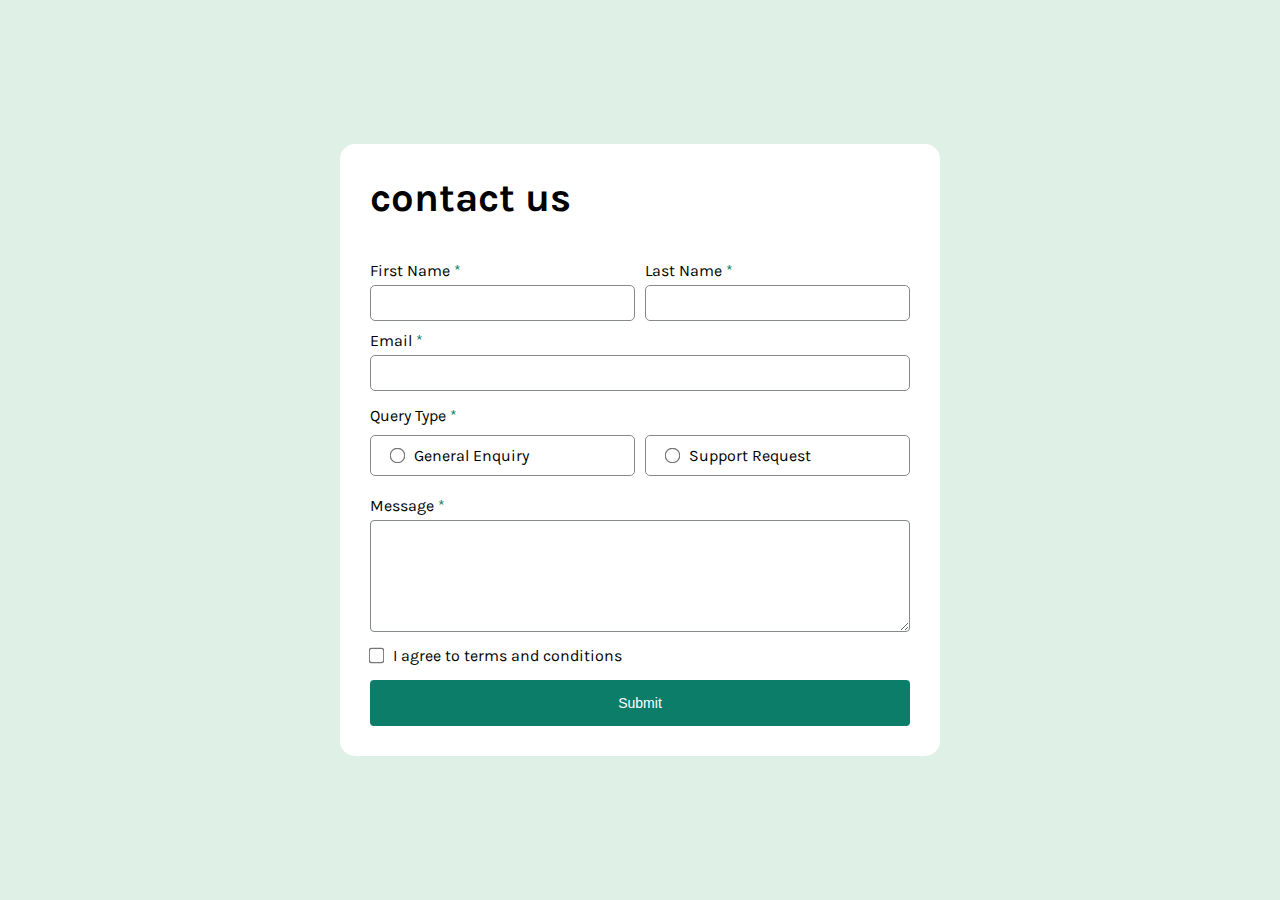
<file: task1/front end mentor link/index.html>
<!DOCTYPE html>
<html lang="en">
  <head>
    <meta charset="UTF-8" />
    <meta name="viewport" content="width=device-width, initial-scale=1.0" />
    <title>Document</title>
    <link rel="stylesheet" href="./css/style.css" />
    <link
      rel="stylesheet"
      href="https://cdnjs.cloudflare.com/ajax/libs/font-awesome/6.7.1/css/all.min.css"
      integrity="sha512-5Hs3dF2AEPkpNAR7UiOHba+lRSJNeM2ECkwxUIxC1Q/FLycGTbNapWXB4tP889k5T5Ju8fs4b1P5z/iB4nMfSQ=="
      crossorigin="anonymous"
      referrerpolicy="no-referrer"
    />
  </head>
  <body>
    <div class="success">
        <i class="fa-solid fa-check"></i> your message has been sent
      </div>
    <div class="back">
      <div class="floating-card">
        <h1 class="card-title">contact us</h1>
        <form class="card-form">
          <div class="my-input">
            <label for="fname"
              >First Name
              <span> *</span>
            </label>
            <input type="text" name="First Name" id="fname" />
            <div class="error d-none">
              this field must be more than 2 characters
            </div>
          </div>
          <div class="my-input">
            <label for="lname">Last Name<span> *</span></label>
            <input type="text" class="my-input" name="last Name" id="lname" />
            <div class="error d-none">
              this field must be more than 2 characters
            </div>
          </div>
          <div class="my-input width-100">
            <label for="email">Email <span> *</span></label>
            <input type="email" id="email" />
            <div class="error d-none">please enter valid email</div>
          </div>

          <div class="width-100 quer" style="margin: 10px 0px">
            Query Type <span> *</span>
          </div>
          <div class="my-radio">
            <input type="radio" id="general" name="querry-type" value="1" />
            <label for="general"> General Enquiry </label>
          </div>
          <div class="my-radio">
            <input type="radio" id="support" name="querry-type" value="3" />
            <label for="support"> Support Request</label>
          </div>
          <div class="error d-none" id="radio-error">you must select</div>
          <div class="my-message">
            <label for="message"> Message <span> *</span></label>
            <textarea name="message" id="message" rows="6"></textarea>
            <div class="error d-none">
              this fieldmust be more than 10 characters
            </div>
          </div>
          <div class="my-checkbox">
            <input
              type="checkbox"
              value="consent"
              name="consent"
              id="consent"
            />
            <label for="consent"> I agree to terms and conditions</label>
          </div>
          <div class="error d-none" id="consent-error">you must agree</div>
          <button class="my-button">Submit</button>
        </form>
      </div>
    </div>
    <script src="./js/app.js"></script>
  </body>
</html>
</file>
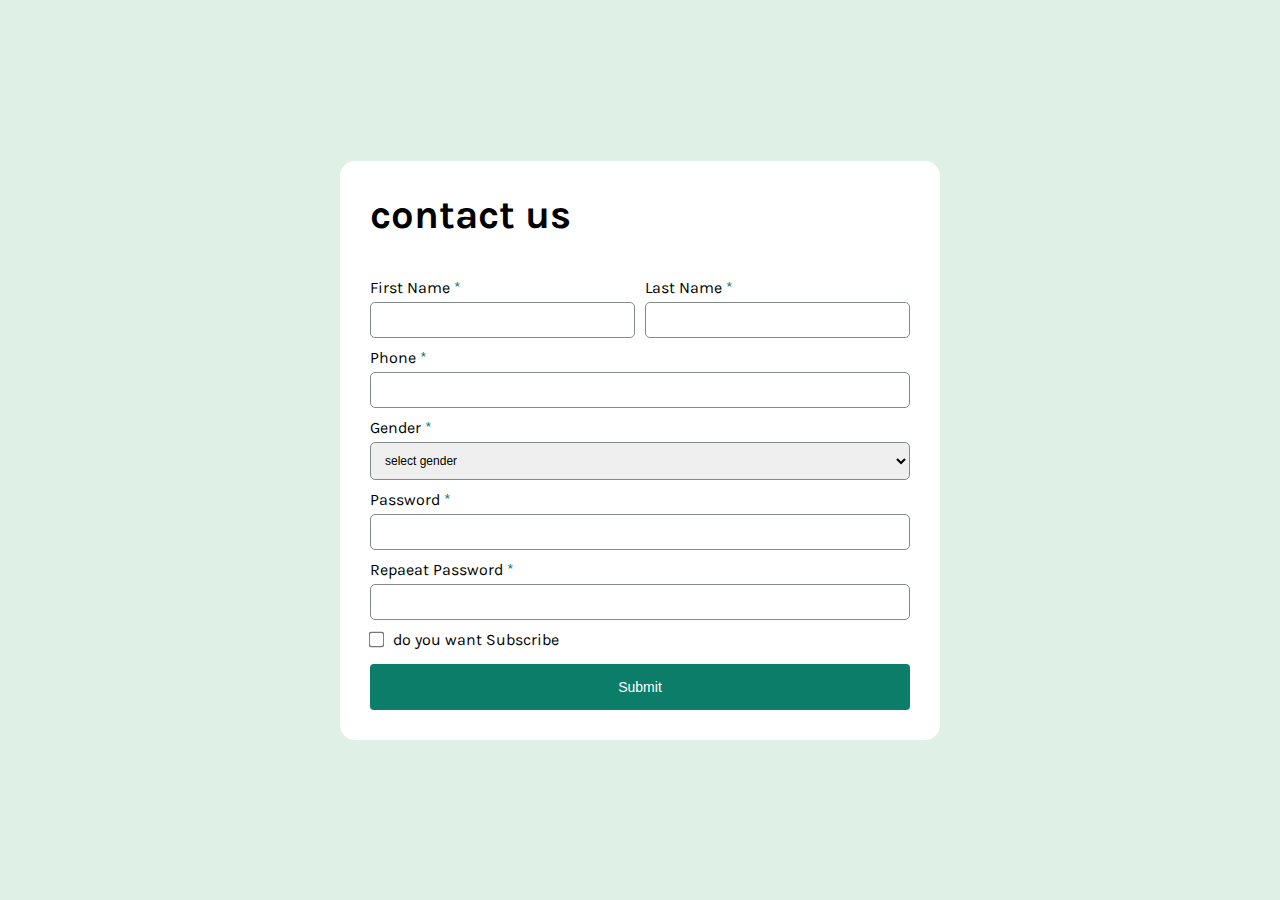
<file: task1/requirement in notion/index.html>
<!DOCTYPE html>
<html lang="en">
  <head>
    <meta charset="UTF-8" />
    <meta name="viewport" content="width=device-width, initial-scale=1.0" />
    <title>Document</title>
    <link rel="stylesheet" href="./css/style.css" />
    <link
      rel="stylesheet"
      href="https://cdnjs.cloudflare.com/ajax/libs/font-awesome/6.7.1/css/all.min.css"
      integrity="sha512-5Hs3dF2AEPkpNAR7UiOHba+lRSJNeM2ECkwxUIxC1Q/FLycGTbNapWXB4tP889k5T5Ju8fs4b1P5z/iB4nMfSQ=="
      crossorigin="anonymous"
      referrerpolicy="no-referrer"
    />
  </head>
  <body>
    <div class="success">
      <i class="fa-solid fa-check"></i> your message has been sent
    </div>
    <div class="back">
      <div class="floating-card">
        <h1 class="card-title">contact us</h1>
        <form class="card-form">



          <div class="my-input">
            <label for="fname"
              >First Name
              <span> *</span>
            </label>
            <input type="text" name="First Name" id="fname" />
            <div class="error d-none">
              this field must be more than 2 characters
            </div>
          </div>



          <div class="my-input">
            <label for="lname">Last Name<span> *</span></label>
            <input type="text" name="last Name" id="lname" />
            <div class="error d-none">
              this field must be more than 2 characters
            </div>
          </div>



          <div class="my-input width-100">
            <label for="phone">Phone <span> *</span></label>
            <input type="number" id="phone" />
            <div class="error d-none">please enter valid phone number</div>
          </div>
          <div class="my-input width-100">
            <label for="Gender">Gender <span> *</span></label>
            <select id="Gender">
              <option value="" selected disabled> select gender</option>
              <option value="1">male</option>
              <option value="2">female</option>
            </select>
            <div class="error d-none">
              you must select
            </div>
            <div class="error d-none">Passwords does not match</div>
          </div>
          <div class="error d-none" id="radio-error">you must select</div>
          <div class="my-input width-100">
            <label for="password">Password <span> *</span></label>
            <input type="password" id="password" />
            <div class="error d-none">
              Password must be 6 characters at least
            </div>
          </div>
          <div class="my-input width-100">
            <label for="re-password">Repaeat Password <span> *</span></label>
            <input type="password" id="re-password" />
            <div class="error d-none">Passwords does not match</div>
          </div>
          <div class="my-checkbox">
            <input
              type="checkbox"
              value="consent"
              name="consent"
              id="consent"
            />
            <label for="consent">do you want Subscribe</label>
          </div>
          <button class="my-button">Submit</button>
        </form>
      </div>
    </div>
    <script src="./js/app.js"></script>
  </body>
</html>
</file>
<file: task1/front end mentor link/css/style.css>
*
{
    padding: 0px;
    margin: 0px;
    box-sizing: border-box;
}
@font-face {
    font-family: 'karla';
    src: url(../fonts/Karla-VariableFont_wght.ttf);
}
:root{
    --primary-green-light: hsl(148, 38%, 91%);
    --primary-green-dark: hsl(169, 82%, 27%);
    --primary-red: hsl(0, 66%, 54%);
    --neutral-white: hsl(0, 0%, 100%);
    --nutral-gray-medium: hsl(186, 15%, 59%);
    --nutral-gray-dark: hsl(187, 24%, 22%);
}
body
{
    background-color: var(--primary-green-light);
    position: relative;
}
.back
{
    display: flex;
    height: 100vh;
    justify-content: center;
    align-items: center;
    font-family: 'karla';
}

.floating-card
{
    width: 600px;
    background-color: var(--neutral-white);
    padding: 30px;
    border-radius: 15px;
}

.card-title
{
    font-size: 40px;
    margin-bottom: 40px;

}

.my-input
{
    display: block;
    width: 49%;
    margin-bottom: 5px;
}

.my-input input
{
    margin-top: 5px;
    padding: 10px;
    width: 100%;
    border-radius: 5px;
    border: 1px solid #848a88;
    font-size: 12px;
    outline: none;
}

.card-form
{
    display: flex;
    flex-direction: row;
    flex-wrap: wrap;
    justify-content: space-between;
}

.width-100
{
    width: 100%;
}

.my-radio
{

    display: flex;
    margin-bottom: 10px;
    border: 1px solid #848a88;
    align-items: center;
    border-radius: 5px;
    padding: 10px;
    cursor: pointer;
    width: 49%;
    padding-left: 20px;
    transition: all 0.3s ease-in-out;
}
.my-radio input
{
    margin-right: 10px;
}

.my-message
{
    margin-top: 10px;
    width: 100%;
    margin-bottom: 10px;
    border-radius: 4px;
}
.my-message textarea
{
    margin-top: 5px;
    width: 100%;
    border-radius: 4px;
    padding: 10px;
    border: 1px solid #848a88;
    outline: none;
}

.my-checkbox
{
    display: flex;
    margin-bottom: 15px;
}
.my-checkbox input
{
    margin-right: 10px;
}
.my-button
{
    width: 100%;
    padding: 15px;
    background-color: var(--primary-green-dark);
    outline: none;
    border: none;
    border-radius: 4px;
    color: white;
    font-size: 14px;
    font-weight: 400
}

input[type="radio"]
{
    accent-color: var(--primary-green-dark);
    transform: scale(1.2);
}

input[type="checkbox"]
{
    accent-color: var(--primary-green-dark);
    transform: scale(1.2);
}

.error
{
    color: var(--primary-red);
    font-size: 15px;
}
.d-none
{
    display: none;
}
@media (max-width: 768px) {
    .floating-card
    {
        width: 400px;
    }
    .my-input
    {
        width: 100%;
    }
    .my-radio
    {
        width: 100%;
    }
    .my-checkbox
    {
        width: 100%;
    }
    .my-message
    {
        width: 100%;
    }
}

button
{
    transition: all 0.3s ease-in-out;
}

button:hover
{
    cursor: pointer;
    background-color: hsl(169, 86%, 20%) ;
}

.my-radio:has(input[type="radio"]:checked)
{
    background-color: var(--primary-green-light);
}

label span
{
    color: var(--primary-green-dark);
}

.quer span
{
       color: var(--primary-green-dark);
}

.my-message textarea:focus
{
    border: 2px solid var(--primary-green-dark) !important;
}

.error-border
{
    border: 2px solid var(--primary-red) !important;
}

.right-border
{
    border: 2px solid var(--primary-green-dark) !important;
}

.success
{
    font-size: 25px;
    background-color: var(--primary-green-dark);
    width: 400px;
    color: white;
    text-align: center;
    padding: 20px;
    border-radius: 10px;
    position: absolute;
    top: 50%;
    left: 50%;
    display: none;
    opacity: 0;
    transform: translate(-50%, -50%);
    z-index: 10000;
}

@keyframes identifier {
   0%{
       opacity: 0;
   }
   50%{
       opacity: 1;
   } 
   100%{
       opacity: 0;
       display: none;
   }
}
</file>
<file: task1/requirement in notion/css/style.css>
*
{
    padding: 0px;
    margin: 0px;
    box-sizing: border-box;
}
@font-face {
    font-family: 'karla';
    src: url(../fonts/Karla-VariableFont_wght.ttf);
}
:root{
    --primary-green-light: hsl(148, 38%, 91%);
    --primary-green-dark: hsl(169, 82%, 27%);
    --primary-red: hsl(0, 66%, 54%);
    --neutral-white: hsl(0, 0%, 100%);
    --nutral-gray-medium: hsl(186, 15%, 59%);
    --nutral-gray-dark: hsl(187, 24%, 22%);
}
body
{
    background-color: var(--primary-green-light);
    position: relative;
}
.back
{
    display: flex;
    height: 100vh;
    justify-content: center;
    align-items: center;
    font-family: 'karla';
}

.floating-card
{
    width: 600px;
    background-color: var(--neutral-white);
    padding: 30px;
    border-radius: 15px;
}

.card-title
{
    font-size: 40px;
    margin-bottom: 40px;

}

.my-input
{
    display: block;
    width: 49%;
}

.my-input input
{
    margin-top: 5px;
    padding: 10px;
    width: 100%;
    border-radius: 5px;
    border: 1px solid #848a88;
    font-size: 12px;
    outline: none;
}
.my-input select
{
    margin-top: 5px;
    padding: 10px;
    width: 100%;
    border-radius: 5px;
    border: 1px solid #848a88;
    font-size: 12px;
    outline: none;
}

.card-form
{
    display: flex;
    flex-direction: row;
    flex-wrap: wrap;
    justify-content: space-between;
}

.width-100
{
    width: 100%;
}

.my-radio
{

    display: flex;
    margin-bottom: 10px;
    border: 1px solid #848a88;
    align-items: center;
    border-radius: 5px;
    padding: 10px;
    cursor: pointer;
    width: 49%;
    padding-left: 20px;
    transition: all 0.3s ease-in-out;
}
.my-radio input
{
    margin-right: 10px;
}

.my-message
{
    margin-top: 10px;
    width: 100%;
    margin-bottom: 10px;
    border-radius: 4px;
}
.my-message textarea
{
    margin-top: 5px;
    width: 100%;
    border-radius: 4px;
    padding: 10px;
    border: 1px solid #848a88;
    outline: none;
}

.my-checkbox
{
    display: flex;
    margin-bottom: 15px;
}
.my-checkbox input
{
    margin-right: 10px;
}
.my-button
{
    width: 100%;
    padding: 15px;
    background-color: var(--primary-green-dark);
    outline: none;
    border: none;
    border-radius: 4px;
    color: white;
    font-size: 14px;
    font-weight: 400
}

input[type="radio"]
{
    accent-color: var(--primary-green-dark);
    transform: scale(1.2);
}

input[type="checkbox"]
{
    accent-color: var(--primary-green-dark);
    transform: scale(1.2);
}

.error
{
    color: var(--primary-red);
    font-size: 15px;
}
.d-none
{
    display: none;
}
@media (max-width: 768px) {
    .floating-card
    {
        width: 400px;
    }
    .my-input
    {
        width: 100%;
    }
    .my-radio
    {
        width: 100%;
    }
    .my-checkbox
    {
        width: 100%;
    }
    .my-message
    {
        width: 100%;
    }
}

button
{
    transition: all 0.3s ease-in-out;
}

button:hover
{
    cursor: pointer;
    background-color: hsl(169, 86%, 20%) ;
}

.my-radio:has(input[type="radio"]:checked)
{
    background-color: var(--primary-green-light);
}

label span
{
    color: var(--primary-green-dark);
}

.quer span
{
       color: var(--primary-green-dark);
}

.my-message textarea:focus
{
    border: 2px solid var(--primary-green-dark) !important;
}

.error-border
{
    border: 2px solid var(--primary-red) !important;
}

.right-border
{
    border: 2px solid var(--primary-green-dark) !important;
}

.success
{
    font-size: 25px;
    background-color: var(--primary-green-dark);
    width: 400px;
    color: white;
    text-align: center;
    padding: 20px;
    border-radius: 10px;
    position: absolute;
    top: 50%;
    left: 50%;
    display: none;
    opacity: 0;
    transform: translate(-50%, -50%);
    z-index: 10000;
}

@keyframes identifier {
   0%{
       opacity: 0;
   }
   50%{
       opacity: 1;
   } 
   100%{
       opacity: 0;
       display: none;
   }
}


input[type="number"]::-webkit-inner-spin-button,
input[type="number"]::-webkit-outer-spin-button {
  -webkit-appearance: none;
  margin: 0;
}

input[type="number"] {
  -moz-appearance: textfield;
}


.my-input
{
    margin-bottom: 10px;
}
</file>
